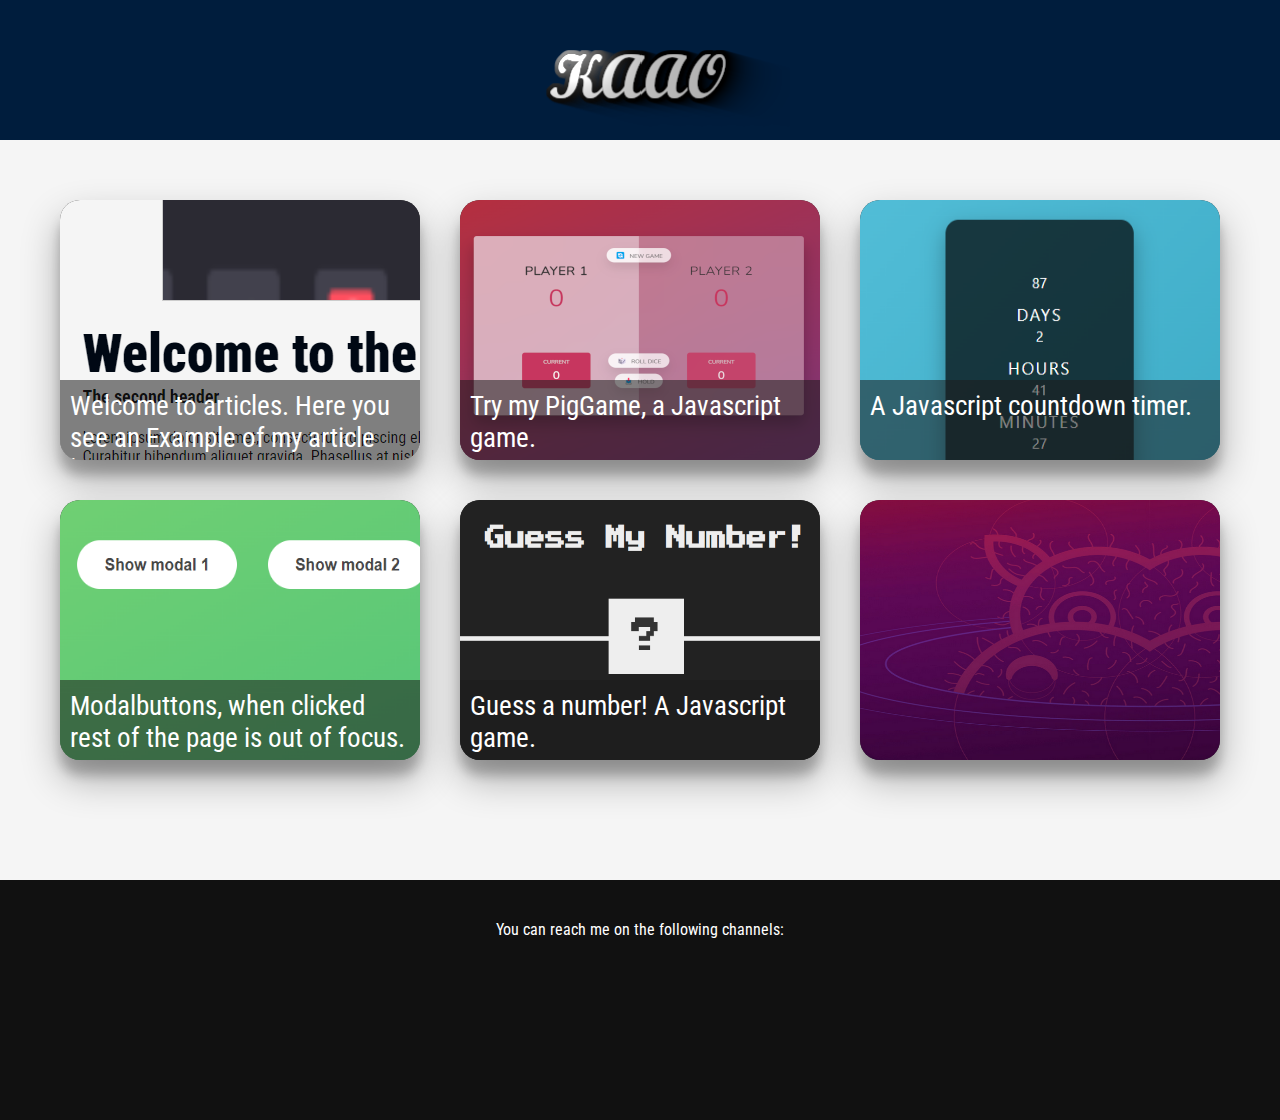
<file: index.html>
<!DOCTYPE html>
<html lang="en">

<head>
    <meta charset="UTF-8">
    <meta http-equiv="X-UA-Compatible" content="IE=edge">
    <meta name="viewport" content="width=device-width, initial-scale=1.0">
    <link rel="stylesheet" href="./css/layout.css">


    <title>Homesite</title>
</head>

<body>
    <header>
        <div class="topMenu">
            <img src="./images/headerText.png" alt="">
        </div>
    </header>

    <div class="wrapContainer">
            <a href="article.html" class="news_layer">
                <div class="news_header">Welcome to articles. Here you see an Example of my article layout.</div>
                <img class="news_img" src="./images/layoutArt.png" />
            </a>

            <a href="./projects/PigGame/index.html" class="news_layer">
                <div class="news_header">Try my PigGame, a Javascript game.</div>
                <img class="news_img" src="./images/pigGame.png" />
            </a>

            <a href="./projects/countdownTimer/countdown.html" class="news_layer">
                <div class="news_header">A Javascript countdown timer.</div>
                <img class="news_img" src="./images/countDownTimer.png" />
            </a>

            <a href="./projects/Modal/index.html" class="news_layer">
                <div class="news_header">Modalbuttons, when clicked rest of the page is out of focus.</div>
                <img class="news_img" src="./images/ModalButtons.png" />
            </a>

            <a href="#" class="news_layer">
                <div class="news_header">Guess a number! A Javascript game.</div>
                <img class="news_img" src="./images/guessGame.png" />
            </a>

            <a href="#" class="news_layer">
                <img class="news_img" src="./images/test.png" />
            </a>

    </div>

<footer>
    <div>You can reach me on the following channels:</div>
</footer>
</body>

</html>
</file>
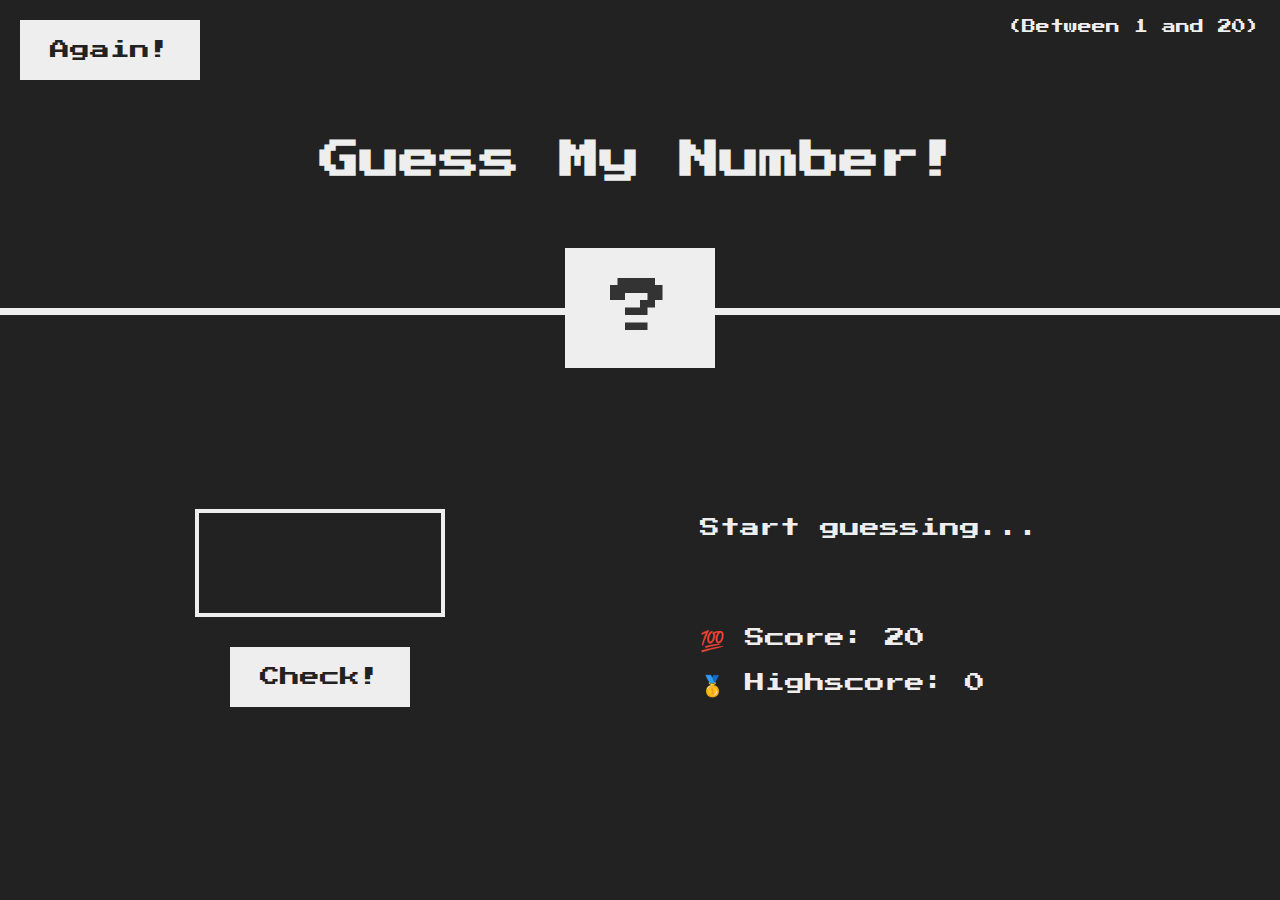
<file: projects/GuessNumber/index.html>
<!DOCTYPE html>
<html lang="en">
  <head>
    <meta charset="UTF-8" />
    <meta name="viewport" content="width=device-width, initial-scale=1.0" />
    <meta http-equiv="X-UA-Compatible" content="ie=edge" />
    <link rel="stylesheet" href="style.css" />
    <title>Guess My Number!</title>
  </head>
  <body>
    <header>
      <h1>Guess My Number!</h1>
      <p class="between">(Between 1 and 20)</p>
      <button class="btn again">Again!</button>
      <div class="number">?</div>
    </header>
    <main>
      <section class="left">
        <input type="number" class="guess" />
        <button class="btn check">Check!</button>
      </section>
      <section class="right">
        <p class="message">Start guessing...</p>
        <p class="label-score">💯 Score: <span class="score">20</span></p>
        <p class="label-highscore">
          🥇 Highscore: <span class="highscore">0</span>
        </p>
      </section>
    </main>
    <script src="script.js"></script>
  </body>
</html>
</file>
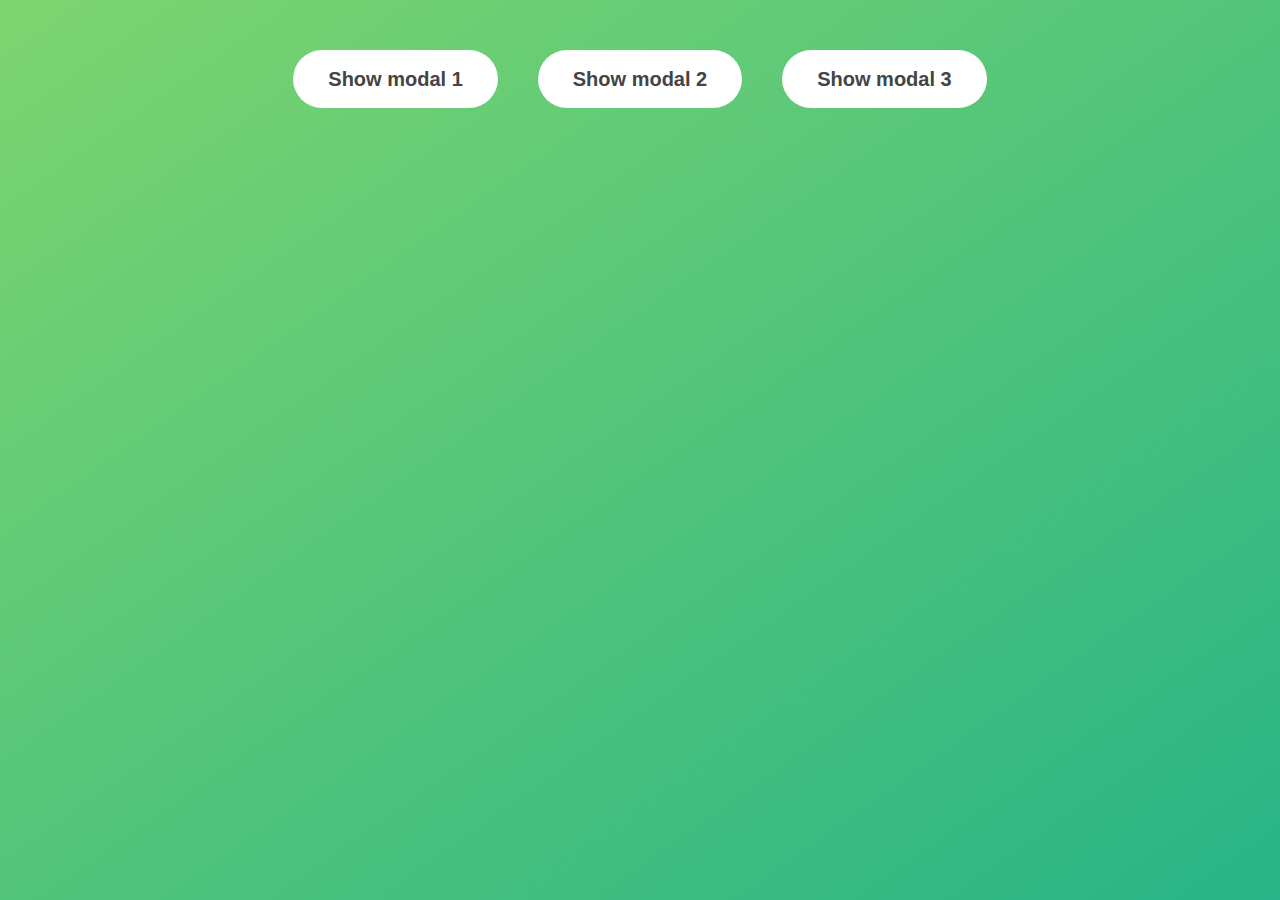
<file: projects/Modal/index.html>
<!DOCTYPE html>
<html lang="en">
  <head>
    <meta charset="UTF-8" />
    <meta name="viewport" content="width=device-width, initial-scale=1.0" />
    <meta http-equiv="X-UA-Compatible" content="ie=edge" />
    <link rel="stylesheet" href="style.css" />
    <title>Modal window</title>
  </head>
  <body>
    <button class="show-modal">Show modal 1</button>
    <button class="show-modal">Show modal 2</button>
    <button class="show-modal">Show modal 3</button>

    <div class="modal hidden">
      <button class="close-modal">&times;</button>
      <h1>I'm a modal window 😍</h1>
      <p>
        Lorem ipsum dolor sit amet, consectetur adipisicing elit, sed do eiusmod
        tempor incididunt ut labore et dolore magna aliqua. Ut enim ad minim
        veniam, quis nostrud exercitation ullamco laboris nisi ut aliquip ex ea
        commodo consequat. Duis aute irure dolor in reprehenderit in voluptate
        velit esse cillum dolore eu fugiat nulla pariatur. Excepteur sint
        occaecat cupidatat non proident, sunt in culpa qui officia deserunt
        mollit anim id est laborum.
      </p>
    </div>
    <div class="overlay hidden"></div>

    <script src="script.js"></script>
  </body>
</html>
</file>
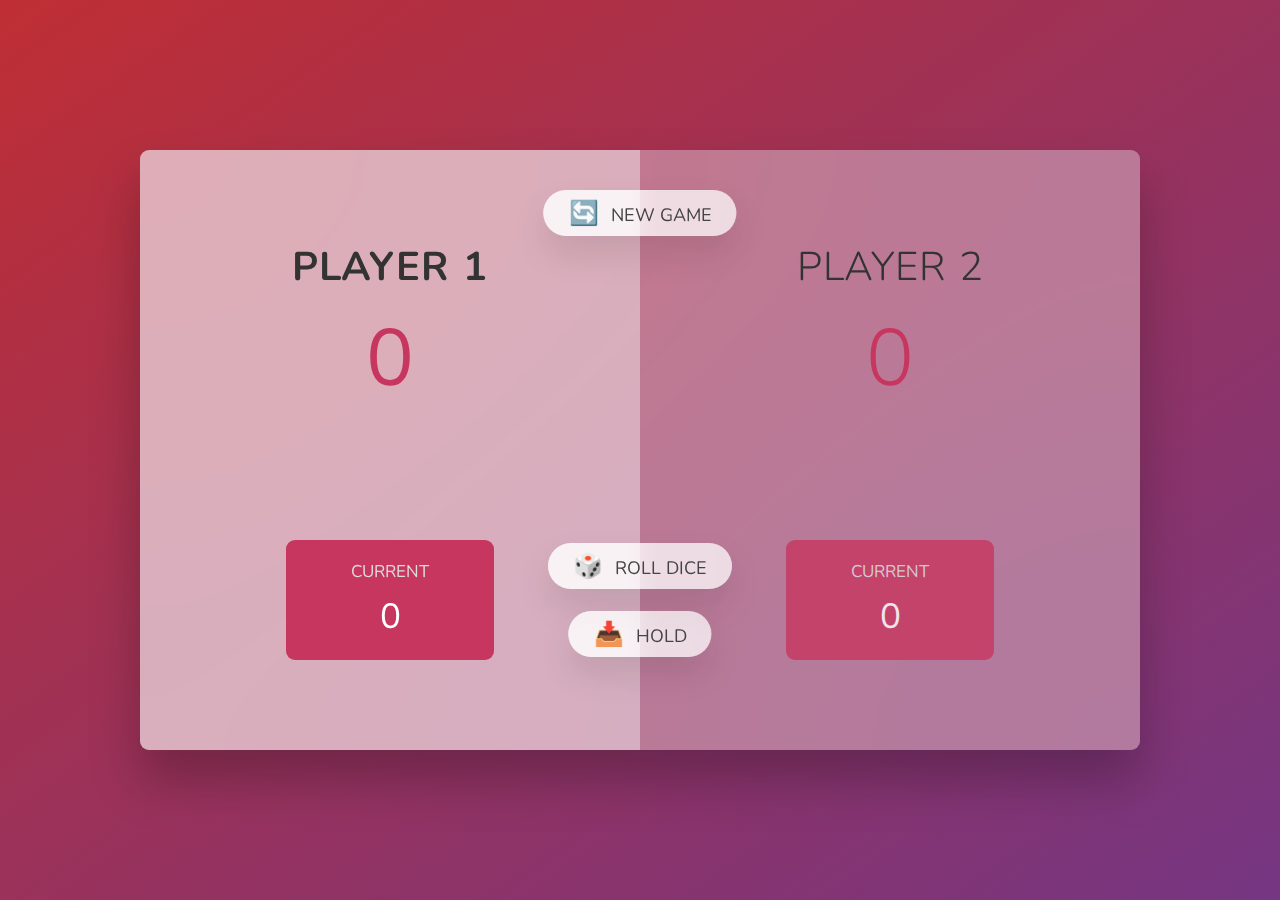
<file: projects/PigGame/index.html>
<!DOCTYPE html>
<html lang="en">
  <head>
    <meta charset="UTF-8" />
    <meta name="viewport" content="width=device-width, initial-scale=1.0" />
    <meta http-equiv="X-UA-Compatible" content="ie=edge" />
    <link rel="stylesheet" href="style.css" />
    <title>Pig Game</title>
  </head>
  <body>
    <main>
      <section class="player player--0 player--active">
        <h2 class="name" id="name--0">Player 1</h2>
        <p class="score" id="score--0">43</p>
        <div class="current">
          <p class="current-label">Current</p>
          <p class="current-score" id="current--0">0</p>
        </div>
      </section>
      <section class="player player--1">
        <h2 class="name" id="name--1">Player 2</h2>
        <p class="score" id="score--1">24</p>
        <div class="current">
          <p class="current-label">Current</p>
          <p class="current-score" id="current--1">0</p>
        </div>
      </section>

      <img src="dice-5.png" alt="Playing dice" class="dice" />
      <button class="btn btn--new">🔄 New game</button>
      <button class="btn btn--roll">🎲 Roll dice</button>
      <button class="btn btn--hold">📥 Hold</button>
    </main>
    <script src="script.js"></script>
  </body>
</html>
</file>
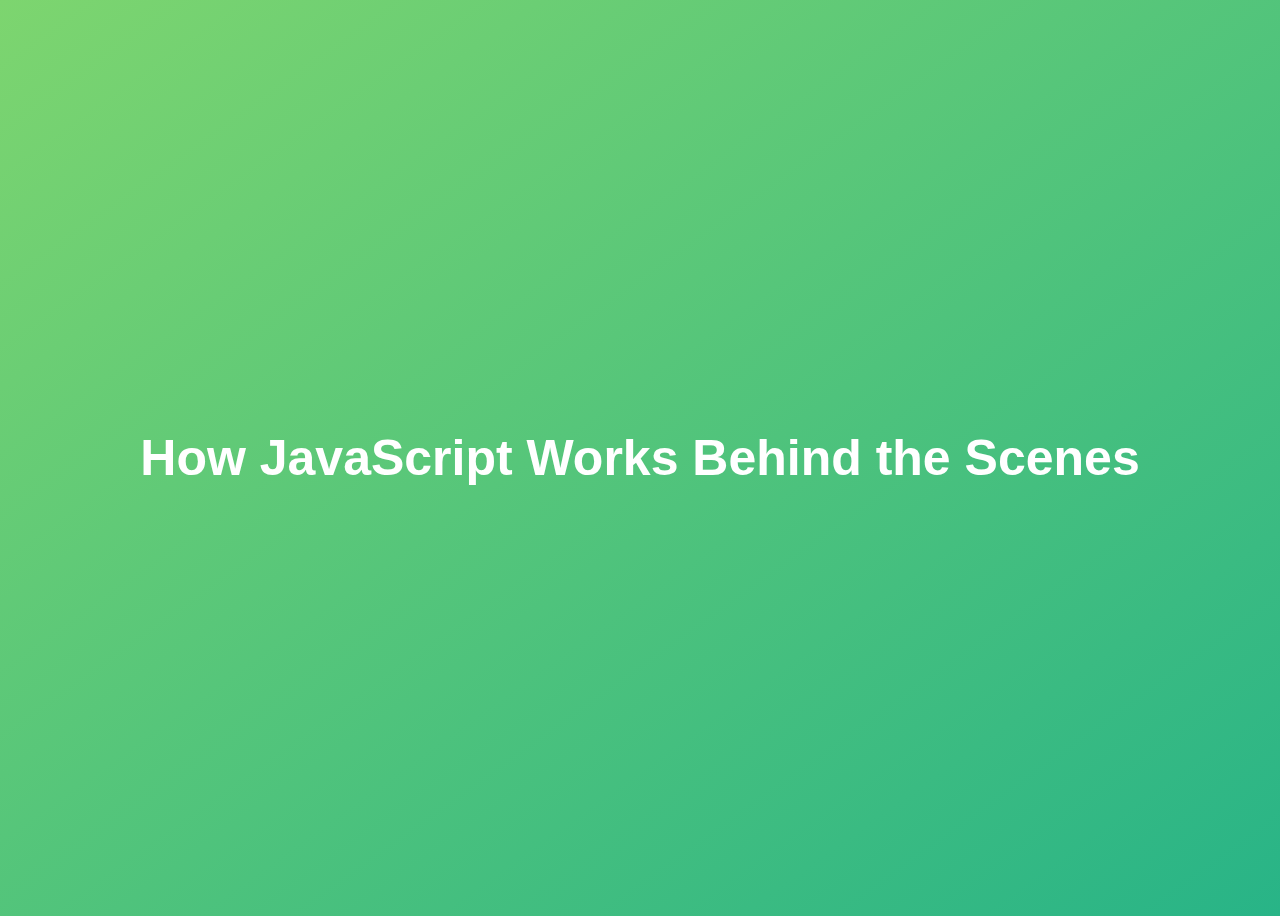
<file: projects/thisKeyword/index.html>
<!DOCTYPE html>
<html lang="en">
  <head>
    <meta charset="UTF-8" />
    <meta name="viewport" content="width=device-width, initial-scale=1.0" />
    <meta http-equiv="X-UA-Compatible" content="ie=edge" />
    <title>How JavaScript Works Behind the Scenes</title>
    <style>
      body {
        height: 100vh;
        display: flex;
        align-items: center;
        background: linear-gradient(to top left, #28b487, #7dd56f);
      }
      h1 {
        font-family: sans-serif;
        font-size: 50px;
        line-height: 1.3;
        width: 100%;
        padding: 30px;
        text-align: center;
        color: white;
      }
    </style>
  </head>
  <body>
    <h1>How JavaScript Works Behind the Scenes</h1>
    <script src="script.js"></script>
  </body>
</html>
</file>
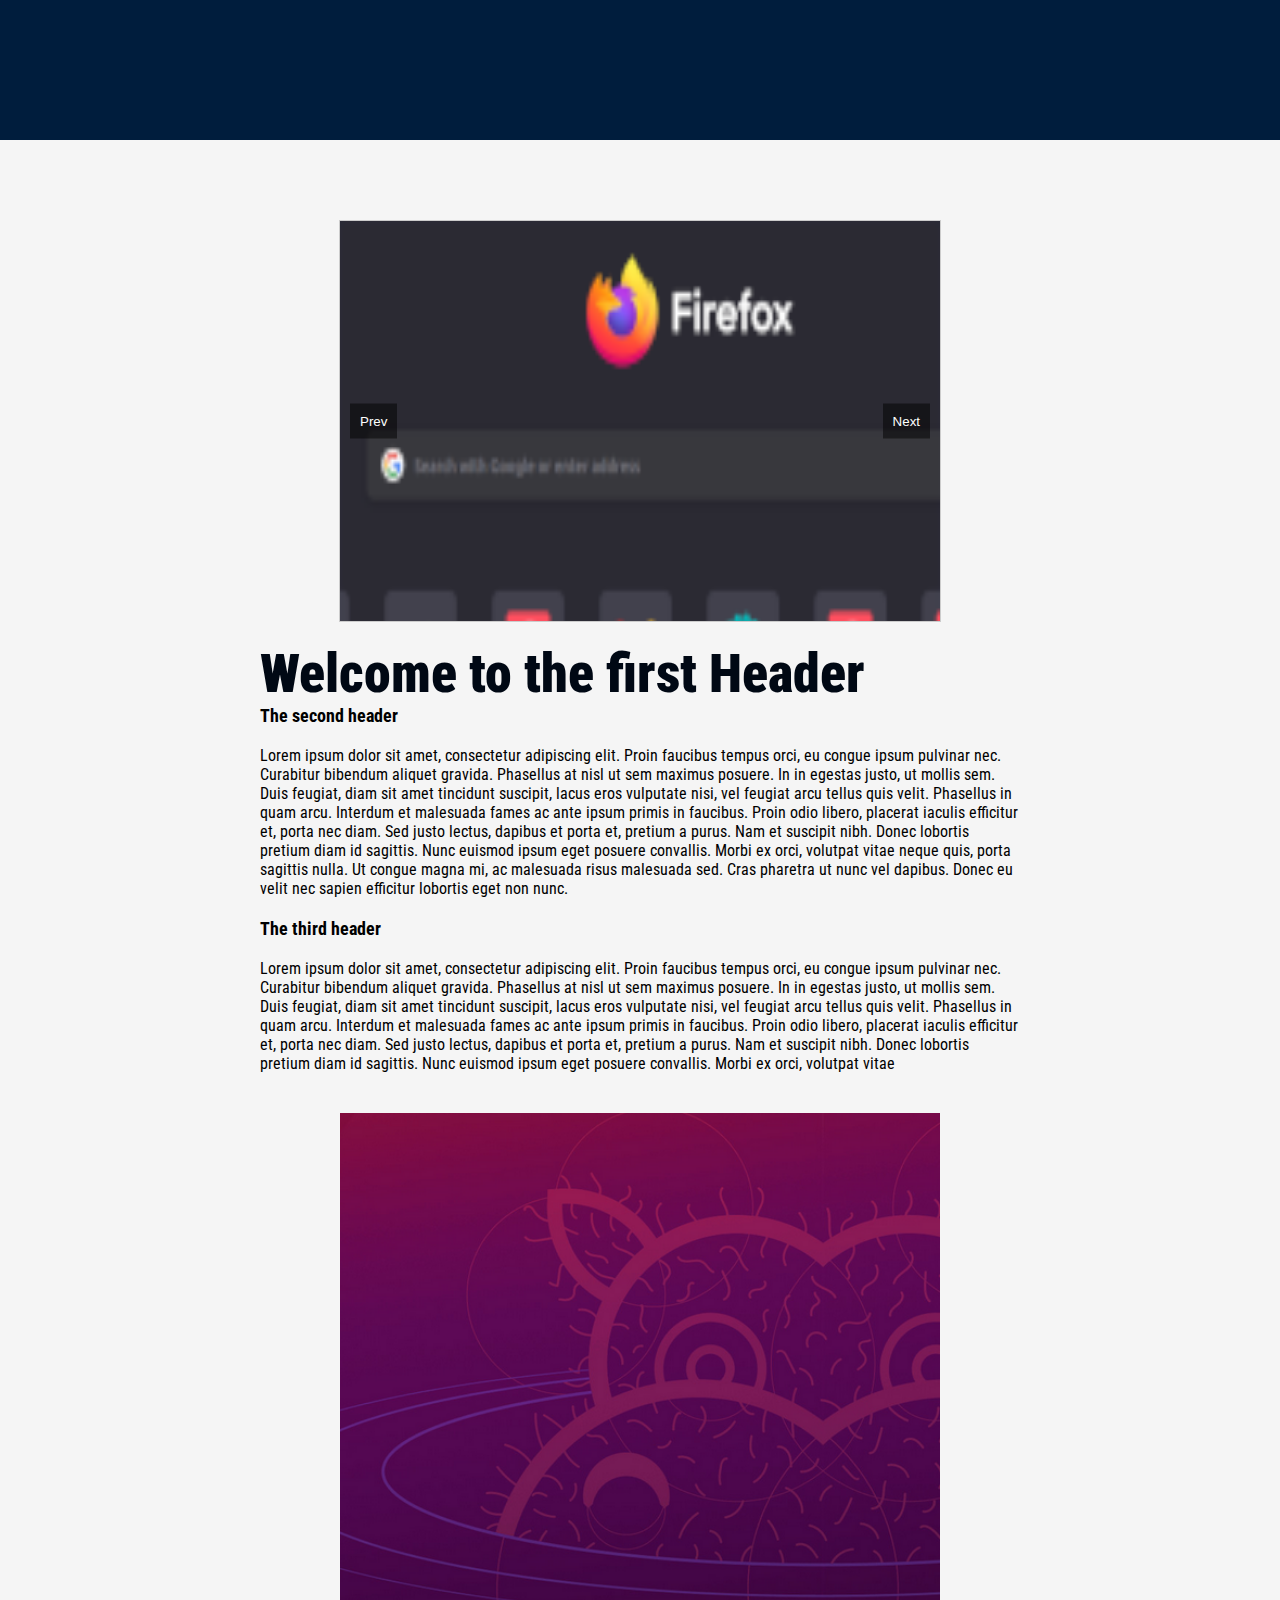
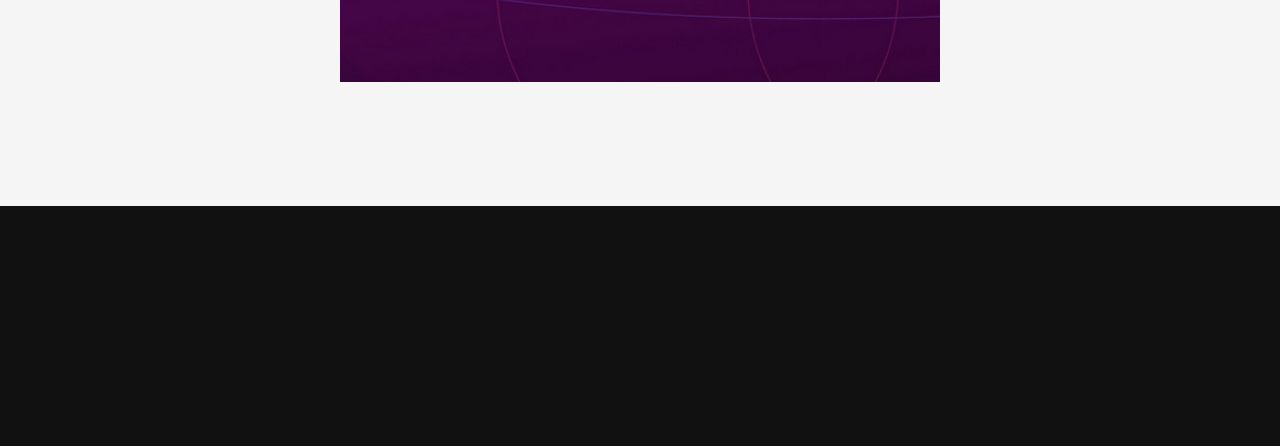
<file: article.html>
<!DOCTYPE html>
<html lang="en">
<head>
    <meta charset="UTF-8">
    <meta name="viewport" content="width=device-width, initial-scale=1.0">
    <link rel="stylesheet" href="./css/article.css">
    <title>Article Layout</title>
</head>
<body>
    <header>
        <div class="topMenu"></div>
    </header>
    <div class="wrapContainer">


        <div class="content">
                <div class="carousel-container">
                    <div class="carousel-slide"></div>
                    <button id="prevBtn">Prev</button>
                    <button id="nextBtn">Next</button>
                </div>
                <div class="header">
                    <h1>Welcome to the first Header</h1>
                </div>
            <div class="sub_header">The second header</div>
            <div class="text">
                Lorem ipsum dolor sit amet, consectetur adipiscing elit. Proin faucibus tempus orci, eu congue ipsum pulvinar nec. Curabitur bibendum aliquet gravida. Phasellus at nisl ut sem maximus posuere. In in egestas justo, ut mollis sem. Duis feugiat, diam sit amet tincidunt suscipit, lacus eros vulputate nisi, vel feugiat arcu tellus quis velit. Phasellus in quam arcu. Interdum et malesuada fames ac ante ipsum primis in faucibus. Proin odio libero, placerat iaculis efficitur et, porta nec diam. Sed justo lectus, dapibus et porta et, pretium a purus. Nam et suscipit nibh. Donec lobortis pretium diam id sagittis. Nunc euismod ipsum eget posuere convallis. Morbi ex orci, volutpat vitae neque quis, porta sagittis nulla. Ut congue magna mi, ac malesuada risus malesuada sed. Cras pharetra ut nunc vel dapibus. Donec eu velit nec sapien efficitur lobortis eget non nunc.
            </div>
            <div class="sub_header">The third header</div>
            <div class="text">
                Lorem ipsum dolor sit amet, consectetur adipiscing elit. Proin faucibus tempus orci, eu congue ipsum pulvinar nec. Curabitur bibendum aliquet gravida. Phasellus at nisl ut sem maximus posuere. In in egestas justo, ut mollis sem. Duis feugiat, diam sit amet tincidunt suscipit, lacus eros vulputate nisi, vel feugiat arcu tellus quis velit. Phasellus in quam arcu. Interdum et malesuada fames ac ante ipsum primis in faucibus. Proin odio libero, placerat iaculis efficitur et, porta nec diam. Sed justo lectus, dapibus et porta et, pretium a purus. Nam et suscipit nibh. Donec lobortis pretium diam id sagittis. Nunc euismod ipsum eget posuere convallis. Morbi ex orci, volutpat vitae
            </div>
            <div class="image">
                <img src="./images/test.png" alt="">
            </div>
        </div>

    </div>
    <footer>

    </footer>

    <script type="module" src="main.js"></script>

</body>
</html>
</file>
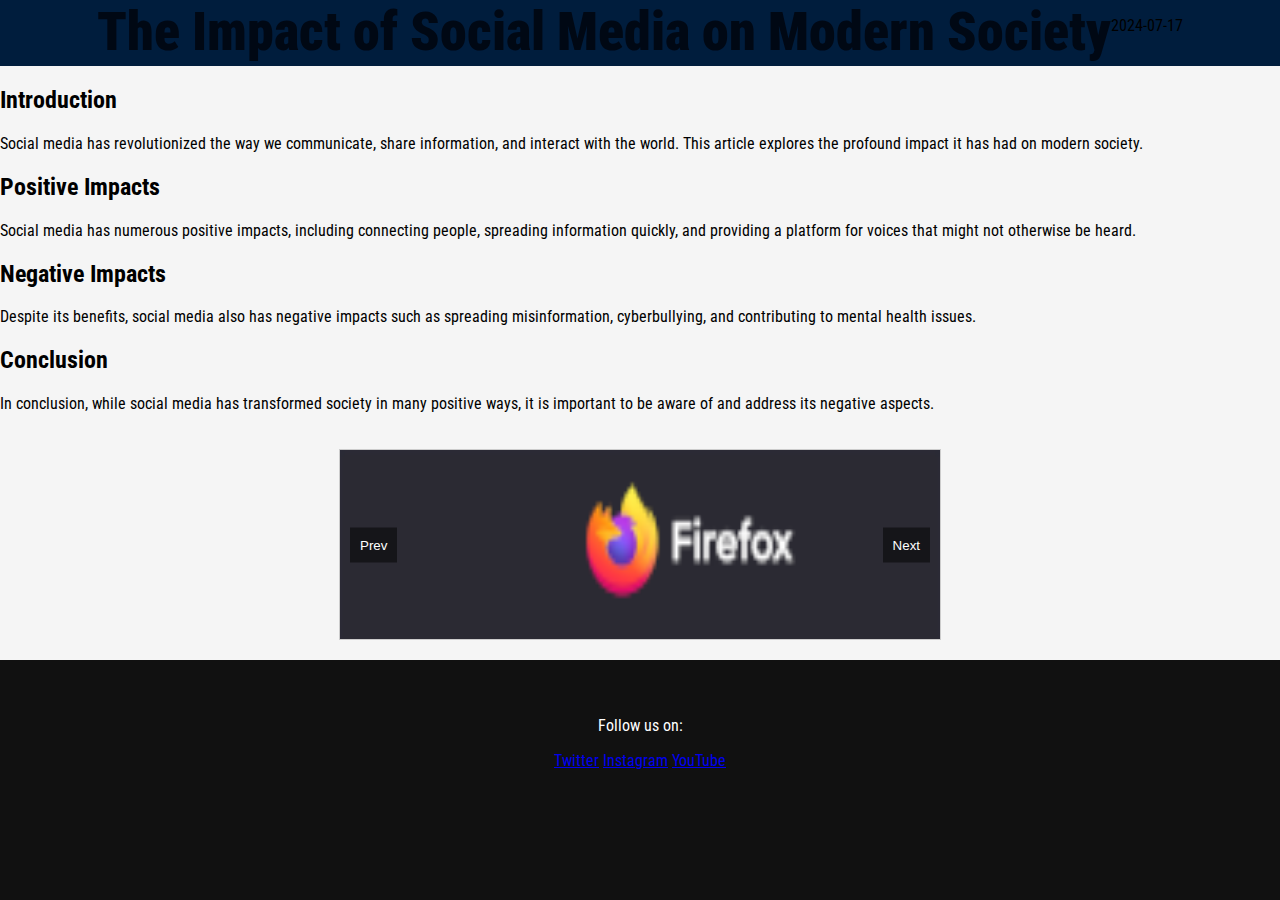
<file: article_test.html>
<!DOCTYPE html>
<html lang="en">
<head>
  <meta charset="UTF-8">
  <meta name="viewport" content="width=device-width, initial-scale=1.0">
  <title>Article Page</title>
  <link rel="stylesheet" href="./css/article.css">
</head>
<body>
  <header>
    <h1 id="article-header"></h1>
    <p id="article-date"></p>
  </header>
  <main id="article-content"></main>
  <div id="article-images"></div>

  <div class="carousel-container">
    <div class="carousel-slide"></div>
    <button id="prevBtn">Prev</button>
    <button id="nextBtn">Next</button>
  </div>

  <footer>
    <p>Follow us on:</p>
    <a id="twitter-link" href="#">Twitter</a>
    <a id="instagram-link" href="#">Instagram</a>
    <a id="youtube-link" href="#">YouTube</a>
  </footer>

  <script type="module" src="article.js"></script>
</body>
</html>
</file>
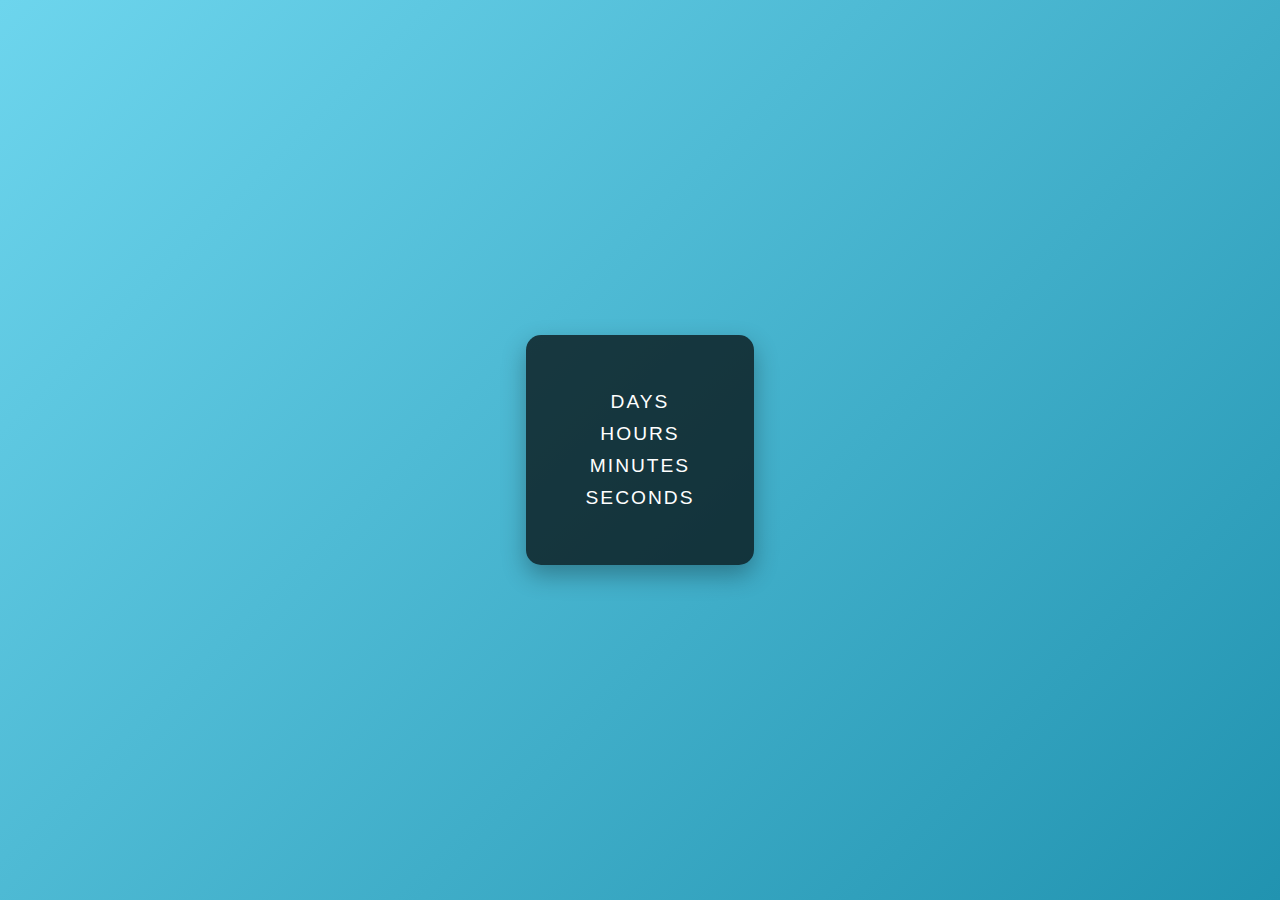
<file: projects/countdownTimer/countdown.html>
<!DOCTYPE html>
<html lang="en">
<head>
    <meta charset="UTF-8">
    <meta name="viewport" content="width=device-width, initial-scale=1.0">
    <link rel="stylesheet" href="../../css/countdown.css">
    <script src="./script.js"></script>
    <title>Document</title>
</head>
<body>
    <div id="countdown">
        <p class="timer">
            <span id="days"></span>
            <span class="timer-unit">Days</span>

            <span id="hours"></span>
            <span class="timer-unit">Hours</span>

            <span id="minutes"></span>
            <span class="timer-unit">Minutes</span>

            <span id="seconds"></span>
            <span class="timer-unit">Seconds</span>
        </p>
    </div>
</body>
</html>
</file>
<file: css/layout.css>
@import url('https://fonts.googleapis.com/css2?family=Roboto+Condensed:ital,wght@0,100..900;1,100..900&display=swap');

html, body {
    margin: 0;
    padding: 0;
    height: 100dvh;
}

body {
    display: flex;
    flex-direction: column;
    background-color: whitesmoke;
    font-family: "Roboto Condensed", sans-serif;
}

header {
    display: flex;
    justify-content: center;
    height: 140px;
    background: #001d3d;
}

    h1 {
        font-size: 54px;
        padding: 0px;
        margin: 0px;
        color: #000814;
        font-weight: 900;
    }

.topMenu {
    position: relative;
    width: 1200px;
    height: 140px;
    text-align: center;;
    line-height: 140px;
    
    }

.wrapContainer {
    display: flex;
    position: relative;
    flex-direction: row;
    justify-content: center;
    align-items: center;
    align-content: flex-start;
    max-width: 1200px;
    flex-wrap: wrap;
    row-gap: 40px;
    column-gap: 40px;
    margin: 40px auto 100px auto;
    padding: 20px;
    flex: 1; /* Allows this section to grow and push the footer down */
}

.wrapContainer > a {
    position: relative;
    width: 360px;
    height: 260px;
    background-color: #333;
    box-shadow: rgba(0, 0, 0, 0.3) 0px 19px 38px, rgba(0, 0, 0, 0.22) 0px 15px 12px;
    border-radius: 20px;
    overflow: hidden;
}

.wrapContainer > a > img {
    position: absolute;
    top: 0;
    left: 0;
    height: 260px;
    width: 100%;
    z-index: 0;
}

.news_header {
    position: absolute;
    bottom: 0px;
    height: 80px;
    width: 100%;
    box-sizing: border-box;
    padding: 10px;
    color: white;
    background-color: rgba(27, 27, 27, 0.541);
    z-index: 1;
    font-family: "Roboto Condensed", sans-serif;
    font-size: 20pt;
}

footer {

    width: 100%;
    background: #111111;
    min-height: 200px;
    color: white;
    text-align: center;
    padding-top: 40px;
}

.news_layer {
    display: block;
    width: 100%;
    height: 100%;
    transition: transform 0.3s ease;
}

.news_layer:hover {
    transform: scale(1.1);
}
</file>
<file: projects/GuessNumber/style.css>
@import url('https://fonts.googleapis.com/css?family=Press+Start+2P&display=swap');

* {
  margin: 0;
  padding: 0;
  box-sizing: inherit;
}

html {
  font-size: 62.5%;
  box-sizing: border-box;
}

body {
  font-family: 'Press Start 2P', sans-serif;
  color: #eee;
  background-color: #222;
  /* background-color: #60b347; */
}

/* LAYOUT */
header {
  position: relative;
  height: 35vh;
  border-bottom: 7px solid #eee;
}

main {
  height: 65vh;
  color: #eee;
  display: flex;
  align-items: center;
  justify-content: space-around;
}

.left {
  width: 52rem;
  display: flex;
  flex-direction: column;
  align-items: center;
}

.right {
  width: 52rem;
  font-size: 2rem;
}

/* ELEMENTS STYLE */
h1 {
  font-size: 4rem;
  text-align: center;
  position: absolute;
  width: 100%;
  top: 52%;
  left: 50%;
  transform: translate(-50%, -50%);
}

.number {
  background: #eee;
  color: #333;
  font-size: 6rem;
  width: 15rem;
  padding: 3rem 0rem;
  text-align: center;
  position: absolute;
  bottom: 0;
  left: 50%;
  transform: translate(-50%, 50%);
}

.between {
  font-size: 1.4rem;
  position: absolute;
  top: 2rem;
  right: 2rem;
}

.again {
  position: absolute;
  top: 2rem;
  left: 2rem;
}

.guess {
  background: none;
  border: 4px solid #eee;
  font-family: inherit;
  color: inherit;
  font-size: 5rem;
  padding: 2.5rem;
  width: 25rem;
  text-align: center;
  display: block;
  margin-bottom: 3rem;
}

.btn {
  border: none;
  background-color: #eee;
  color: #222;
  font-size: 2rem;
  font-family: inherit;
  padding: 2rem 3rem;
  cursor: pointer;
}

.btn:hover {
  background-color: #ccc;
}

.message {
  margin-bottom: 8rem;
  height: 3rem;
}

.label-score {
  margin-bottom: 2rem;
}
</file>
<file: projects/Modal/style.css>
* {
  margin: 0;
  padding: 0;
  box-sizing: inherit;
}

html {
  font-size: 62.5%;
  box-sizing: border-box;
}

body {
  font-family: sans-serif;
  color: #333;
  line-height: 1.5;
  height: 100vh;
  position: relative;
  display: flex;
  align-items: flex-start;
  justify-content: center;
  background: linear-gradient(to top left, #28b487, #7dd56f);
}

.show-modal {
  font-size: 2rem;
  font-weight: 600;
  padding: 1.75rem 3.5rem;
  margin: 5rem 2rem;
  border: none;
  background-color: #fff;
  color: #444;
  border-radius: 10rem;
  cursor: pointer;
}

.close-modal {
  position: absolute;
  top: 1.2rem;
  right: 2rem;
  font-size: 5rem;
  color: #333;
  cursor: pointer;
  border: none;
  background: none;
}

h1 {
  font-size: 2.5rem;
  margin-bottom: 2rem;
}

p {
  font-size: 1.8rem;
}

/* -------------------------- */
/* CLASSES TO MAKE MODAL WORK */
.hidden {
  display: none;
}

.modal {
  position: absolute;
  top: 50%;
  left: 50%;
  transform: translate(-50%, -50%);
  width: 70%;

  background-color: white;
  padding: 6rem;
  border-radius: 5px;
  box-shadow: 0 3rem 5rem rgba(0, 0, 0, 0.3);
  z-index: 10;
}

.overlay {
  position: absolute;
  top: 0;
  left: 0;
  width: 100%;
  height: 100%;
  background-color: rgba(0, 0, 0, 0.6);
  backdrop-filter: blur(3px);
  z-index: 5;
}
</file>
<file: projects/PigGame/style.css>
@import url('https://fonts.googleapis.com/css2?family=Nunito&display=swap');

* {
  margin: 0;
  padding: 0;
  box-sizing: inherit;
}

html {
  font-size: 62.5%;
  box-sizing: border-box;
}

body {
  font-family: 'Nunito', sans-serif;
  font-weight: 400;
  height: 100vh;
  color: #333;
  background-image: linear-gradient(to top left, #753682 0%, #bf2e34 100%);
  display: flex;
  align-items: center;
  justify-content: center;
}

/* LAYOUT */
main {
  position: relative;
  width: 100rem;
  height: 60rem;
  background-color: rgba(255, 255, 255, 0.35);
  backdrop-filter: blur(200px);
  filter: blur();
  box-shadow: 0 3rem 5rem rgba(0, 0, 0, 0.25);
  border-radius: 9px;
  overflow: hidden;
  display: flex;
}

.player {
  flex: 50%;
  padding: 9rem;
  display: flex;
  flex-direction: column;
  align-items: center;
  transition: all 0.75s;
}

/* ELEMENTS */
.name {
  position: relative;
  font-size: 4rem;
  text-transform: uppercase;
  letter-spacing: 1px;
  word-spacing: 2px;
  font-weight: 300;
  margin-bottom: 1rem;
}

.score {
  font-size: 8rem;
  font-weight: 300;
  color: #c7365f;
  margin-bottom: auto;
}

.player--active {
  background-color: rgba(255, 255, 255, 0.4);
}
.player--active .name {
  font-weight: 700;
}
.player--active .score {
  font-weight: 400;
}

.player--active .current {
  opacity: 1;
}

.current {
  background-color: #c7365f;
  opacity: 0.8;
  border-radius: 9px;
  color: #fff;
  width: 65%;
  padding: 2rem;
  text-align: center;
  transition: all 0.75s;
}

.current-label {
  text-transform: uppercase;
  margin-bottom: 1rem;
  font-size: 1.7rem;
  color: #ddd;
}

.current-score {
  font-size: 3.5rem;
}

/* ABSOLUTE POSITIONED ELEMENTS */
.btn {
  position: absolute;
  left: 50%;
  transform: translateX(-50%);
  color: #444;
  background: none;
  border: none;
  font-family: inherit;
  font-size: 1.8rem;
  text-transform: uppercase;
  cursor: pointer;
  font-weight: 400;
  transition: all 0.2s;

  background-color: white;
  background-color: rgba(255, 255, 255, 0.6);
  backdrop-filter: blur(10px);

  padding: 0.7rem 2.5rem;
  border-radius: 50rem;
  box-shadow: 0 1.75rem 3.5rem rgba(0, 0, 0, 0.1);
}

.btn::first-letter {
  font-size: 2.4rem;
  display: inline-block;
  margin-right: 0.7rem;
}

.btn--new {
  top: 4rem;
}
.btn--roll {
  top: 39.3rem;
}
.btn--hold {
  top: 46.1rem;
}

.btn:active {
  transform: translate(-50%, 3px);
  box-shadow: 0 1rem 2rem rgba(0, 0, 0, 0.15);
}

.btn:focus {
  outline: none;
}

.dice {
  position: absolute;
  left: 50%;
  top: 16.5rem;
  transform: translateX(-50%);
  height: 10rem;
  box-shadow: 0 2rem 5rem rgba(0, 0, 0, 0.2);
}

.player--winner {
  background-color: #2f2f2f;
}

.player--winner .name {
  font-weight: 700;
  color: #c7365f;
}

.hidden {
  display: none;
}
</file>
<file: css/article.css>
@import url('https://fonts.googleapis.com/css2?family=Roboto+Condensed:ital,wght@0,100..900;1,100..900&display=swap');
@import url('layout.css');

header {
    margin-bottom: 0px;
}

.wrapContainer {
    max-width: 800px;
    row-gap: 0px;
} 

.header {
    position: relative;
    font-size: 24px;
    font-weight: bold;
    width: 95%;
}

.sub_header {
    position: relative;
    font-size: 18px;
    font-weight: bold;
    width: 95%;
}

.content {
    display: flex;
    flex-direction: column;
    align-items: center;
    width: 100%;
}

.text {
    max-width: 1000px;
    padding: 20px;
}

.image {
    width: 100%;
    max-width: 600px;
    margin: 0 auto;
    padding-top: 20px;
}

.image img {
    width: 100%;
    height: auto;
}

.firstImage {
    display: grid;
    grid-template-columns: 800px;
    grid-template-rows: 400px;
    width: 800px;
    height: 400px;
    text-align: center;
}

    .firstImage > img {
        width: 600px;
        height: 400px;
        background-color: black;
    }

    .firstImage > a {
        align-content: center;
        font-size: 20px;
        text-decoration: none;
    }


    .carousel-container {
        width: 600px; /* Adjust width as needed */
        height: 400px;
        margin: 20px auto;
        overflow: hidden;
        position: relative;
        border: 1px solid #ccc;
    }

    .carousel-slide {
        display: flex;
        transition: transform 0.4s ease-in-out;
    }

    .carousel-images {
        width: 100%; /* Adjust width as needed */
        flex: 0 0 auto;
    }

    #prevBtn, #nextBtn {
        position: absolute;
        top: 50%;
        transform: translateY(-50%);
        background-color: rgba(0, 0, 0, 0.5);
        color: white;
        padding: 10px;
        border: none;
        cursor: pointer;
    }

    #prevBtn {
        left: 10px;
    }

    #nextBtn {
        right: 10px;
    }
</file>
<file: css/countdown.css>
body {
    font-family: 'Segoe UI', Tahoma, Geneva, Verdana, sans-serif;
    display: flex;
    justify-content: center;
    align-items: center;
    height: 100vh;
    margin: 0;
    background: linear-gradient(135deg, #6dd5ed, #2193b0);
    color: white;
    }

    #countdown {
    background: rgba(0, 0, 0, 0.7);
    padding: 40px 60px;
    border-radius: 15px;
    box-shadow: 0 10px 25px rgba(0, 0, 0, 0.3);
    text-align: center;
    }
    
    #timer {
    font-size: 3rem;
    letter-spacing: 3px;
    }
    
    .timer-unit {
    font-size: 1.2rem;
    text-transform: uppercase;
    letter-spacing: 2px;
    margin-top: 10px;
    display: block;
    }

    @media (max-width: 600px) {
        #timer {
            font-size: 2rem;
        }
        .timer-unit {
            font-size: 1rem;
        }
        }
</file>
